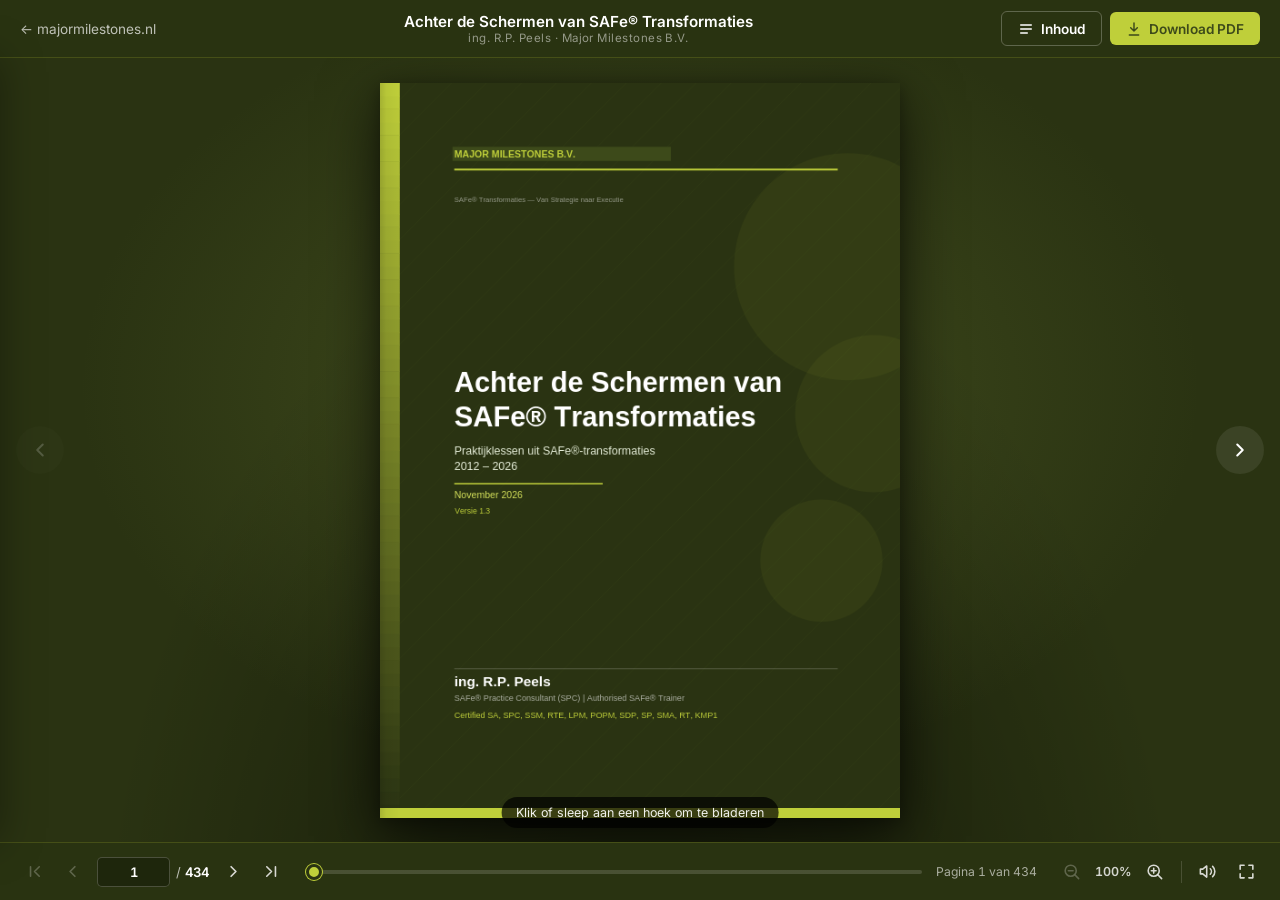
<file: boek/index.html>
<!DOCTYPE html>
<html lang="nl">
<head>
<meta charset="UTF-8">
<meta name="viewport" content="width=device-width, initial-scale=1.0, viewport-fit=cover">
<title>Achter de Schermen van SAFe® Transformaties — Roel Peels</title>
<meta name="description" content="Lees online het boek 'Achter de Schermen van SAFe® Transformaties' van ing. R.P. Peels (Major Milestones B.V.), of download de PDF.">
<meta property="og:title" content="Achter de Schermen van SAFe® Transformaties">
<meta property="og:description" content="Praktijklessen uit SAFe®-transformaties — door ing. R.P. Peels, Major Milestones B.V. Blader online of download de PDF.">
<meta property="og:image" content="https://www.majormilestones.nl/boek/cover.jpg">
<meta property="og:type" content="book">

<!-- ═══════════════════════════════════════════════════════════════
     INSTELLINGEN — pas alleen dit blok aan
     ═══════════════════════════════════════════════════════════════ -->
<script>
  window.BOEK_CONFIG = {
    pdf:          'boek.pdf',                                         // pad naar de PDF (t.o.v. deze map)
    titel:        'Achter de Schermen van SAFe® Transformaties',
    ondertitel:   'ing. R.P. Peels · Major Milestones B.V.',
    downloadNaam: 'Achter-de-Schermen-van-SAFe-Transformaties-Roel-Peels.pdf',
    terugLink:    '../index.html#boek',                               // knop linksboven
    terugTekst:   'majormilestones.nl'
  };
</script>
<!-- ═══════════════════════════════════════════════════════════════ -->

<link rel="preconnect" href="https://fonts.googleapis.com">
<link href="https://fonts.googleapis.com/css2?family=Inter:wght@400;500;600;700&display=swap" rel="stylesheet">
<link rel="stylesheet" href="viewer.css">
</head>
<body>

<header class="topbar">
  <a class="back" id="back" href="../index.html#boek">← <span class="txt" id="back-txt">majormilestones.nl</span></a>
  <div class="title">
    <strong id="t-titel">Achter de Schermen van SAFe® Transformaties</strong>
    <span id="t-sub">ing. R.P. Peels · Major Milestones B.V.</span>
  </div>
  <div class="actions">
    <button class="btn btn-ghost" id="toc-btn" title="Inhoudsopgave" aria-controls="drawer" aria-expanded="false">
      <svg viewBox="0 0 24 24" fill="none" stroke="currentColor" stroke-width="2" stroke-linecap="round"><path d="M4 6h16M4 12h16M4 18h10"/></svg>
      <span class="txt">Inhoud</span>
    </button>
    <a class="btn btn-primary" id="dl" href="boek.pdf" download data-goatcounter-click="download-pdf-boekpagina" data-goatcounter-title="Download PDF (boekpagina)">
      <svg viewBox="0 0 24 24" fill="none" stroke="currentColor" stroke-width="2.2" stroke-linecap="round" stroke-linejoin="round"><path d="M12 3v12M7 10l5 5 5-5M5 21h14"/></svg>
      <span class="txt">Download PDF</span>
    </a>
  </div>
</header>

<main class="stage" id="stage" tabindex="-1">
  <div class="stage-inner" id="stage-inner">
    <div id="book-wrap"></div>
  </div>
</main>
<button class="nav-arrow" id="prev" aria-label="Vorige pagina"><svg viewBox="0 0 24 24" fill="none" stroke="currentColor" stroke-width="2.2" stroke-linecap="round" stroke-linejoin="round"><path d="M15 18l-6-6 6-6"/></svg></button>
<button class="nav-arrow" id="next" aria-label="Volgende pagina"><svg viewBox="0 0 24 24" fill="none" stroke="currentColor" stroke-width="2.2" stroke-linecap="round" stroke-linejoin="round"><path d="M9 6l6 6-6 6"/></svg></button>

<div class="toast" id="toast" role="status" aria-live="polite"></div>

<footer class="bottombar">
  <div class="grp">
    <button class="icon-btn" id="first" title="Naar het begin (Home)"><svg viewBox="0 0 24 24" fill="none" stroke="currentColor" stroke-width="2" stroke-linecap="round" stroke-linejoin="round"><path d="M18 18l-6-6 6-6M7 6v12"/></svg></button>
    <button class="icon-btn" id="prev2" title="Vorige pagina (←)"><svg viewBox="0 0 24 24" fill="none" stroke="currentColor" stroke-width="2.2" stroke-linecap="round" stroke-linejoin="round"><path d="M15 18l-6-6 6-6"/></svg></button>
    <label class="pagefield" title="Ga naar pagina">
      <input type="text" inputmode="numeric" id="page-input" value="1" aria-label="Paginanummer">
      <span>/ <b id="page-total">–</b></span>
    </label>
    <button class="icon-btn" id="next2" title="Volgende pagina (→)"><svg viewBox="0 0 24 24" fill="none" stroke="currentColor" stroke-width="2.2" stroke-linecap="round" stroke-linejoin="round"><path d="M9 6l6 6-6 6"/></svg></button>
    <button class="icon-btn" id="last" title="Naar het einde (End)"><svg viewBox="0 0 24 24" fill="none" stroke="currentColor" stroke-width="2" stroke-linecap="round" stroke-linejoin="round"><path d="M6 6l6 6-6 6M17 6v12"/></svg></button>
  </div>
  <div class="scrub">
    <input type="range" id="slider" min="1" max="1" value="1" aria-label="Schuif naar pagina">
    <span class="pageno" id="pageno">—</span>
  </div>
  <div class="grp">
    <button class="icon-btn" id="zoom-out" title="Uitzoomen (−)"><svg viewBox="0 0 24 24" fill="none" stroke="currentColor" stroke-width="2" stroke-linecap="round"><circle cx="11" cy="11" r="7"/><path d="M21 21l-4.5-4.5M8 11h6"/></svg></button>
    <button class="zoom-val" id="zoom-val" title="Terug naar passend">100%</button>
    <button class="icon-btn" id="zoom-in" title="Inzoomen (+)"><svg viewBox="0 0 24 24" fill="none" stroke="currentColor" stroke-width="2" stroke-linecap="round"><circle cx="11" cy="11" r="7"/><path d="M21 21l-4.5-4.5M11 8v6M8 11h6"/></svg></button>
    <span class="sep"></span>
    <button class="icon-btn" id="sound" title="Bladergeluid aan/uit"><svg viewBox="0 0 24 24" fill="none" stroke="currentColor" stroke-width="2" stroke-linecap="round" stroke-linejoin="round"><path d="M11 5L6 9H3v6h3l5 4V5z"/><path class="wave" d="M15.5 8.5a5 5 0 010 7M18.5 5.5a9 9 0 010 13"/></svg></button>
    <button class="icon-btn" id="fs" title="Volledig scherm (F)"><svg viewBox="0 0 24 24" fill="none" stroke="currentColor" stroke-width="2" stroke-linecap="round" stroke-linejoin="round"><path d="M4 9V4h5M20 9V4h-5M4 15v5h5M20 15v5h-5"/></svg></button>
  </div>
</footer>

<div class="scrim" id="scrim"></div>
<aside class="drawer" id="drawer" aria-label="Inhoudsopgave">
  <header>
    <h2>Inhoudsopgave</h2>
    <button class="icon-btn" id="toc-close" aria-label="Sluiten"><svg viewBox="0 0 24 24" fill="none" stroke="currentColor" stroke-width="2" stroke-linecap="round"><path d="M6 6l12 12M18 6L6 18"/></svg></button>
  </header>
  <nav class="toc" id="toc"><div class="empty">Inhoudsopgave laden…</div></nav>
</aside>

<div class="loader" id="loader">
  <div class="mark">MAJOR MILESTONES</div>
  <h1 id="l-titel">Achter de Schermen van SAFe® Transformaties</h1>
  <div class="bar"><i id="l-bar"></i></div>
  <p id="load-msg">Het boek wordt geopend…</p>
  <div class="err"><p id="err-msg">Het boek kon niet worden geopend.</p>
    <a class="btn btn-primary" id="err-dl" href="boek.pdf" download data-goatcounter-click="download-pdf-foutmelding" data-goatcounter-title="Download PDF (na laadfout)">Download de PDF</a></div>
</div>

<noscript><div class="noscript">Voor het bladeren is JavaScript nodig. <a href="boek.pdf" download>Download de PDF</a>.</div></noscript>

<script src="lib/page-flip/page-flip.browser.js"></script>
<script type="module" src="viewer.js"></script>
<!-- Bezoekersstatistieken: GoatCounter (zonder cookies) -->
<script data-goatcounter="https://majormilestones.goatcounter.com/count" async src="//gc.zgo.at/count.js"></script>
</body>
</html>
</file>
<file: boek/viewer.css>
/* Boekviewer — Major Milestones huisstijl */
:root {
  --dark-olive: #3D4A1A;
  --lime: #BFCF3A;
  --mid-olive: #5A6B2A;
  --light-olive: #7A8C3A;
  --lime-light: #D4E05A;
  --cream: #F5F3E8;
  --dark-bg: #2A3312;
  --bar-h: 58px;
}
* { box-sizing: border-box; margin: 0; padding: 0; }
html, body { height: 100%; }
body {
  font-family: 'Inter', Arial, Helvetica, sans-serif;
  background: var(--dark-bg);
  color: #fff;
  overflow: hidden;
  -webkit-font-smoothing: antialiased;
}
button { font: inherit; cursor: pointer; }
a { color: inherit; }

/* ── Bovenbalk ── */
.topbar {
  position: fixed; top: 0; left: 0; right: 0; height: var(--bar-h);
  display: flex; align-items: center; gap: 1rem; padding: 0 1.25rem;
  background: rgba(42,51,18,.94); backdrop-filter: blur(8px);
  border-bottom: 1px solid rgba(191,207,58,.18); z-index: 50;
}
.back { color: rgba(255,255,255,.7); text-decoration: none; font-size: .85rem; white-space: nowrap; }
.back:hover { color: var(--lime); }
.title { flex: 1; min-width: 0; text-align: center; }
.title strong { display: block; font-size: .95rem; font-weight: 600; white-space: nowrap; overflow: hidden; text-overflow: ellipsis; }
.title span { display: block; font-size: .72rem; color: rgba(255,255,255,.5); letter-spacing: .04em; }
.actions { display: flex; gap: .5rem; align-items: center; }
.btn {
  display: inline-flex; align-items: center; gap: .45rem;
  padding: .55rem 1rem; border-radius: 6px; border: 0;
  font-size: .85rem; font-weight: 600; text-decoration: none; white-space: nowrap;
  transition: background .2s, transform .2s, box-shadow .2s, color .2s, border-color .2s;
}
.btn svg { width: 16px; height: 16px; flex: none; }
.btn-primary { background: var(--lime); color: var(--dark-olive); }
.btn-primary:hover { background: var(--lime-light); transform: translateY(-1px); box-shadow: 0 6px 20px rgba(191,207,58,.3); }
.btn-ghost { background: transparent; color: #fff; border: 1px solid rgba(255,255,255,.25); }
.btn-ghost:hover { border-color: var(--lime); color: var(--lime); }

/* ── Podium ── */
.stage {
  position: fixed; top: var(--bar-h); bottom: var(--bar-h); left: 0; right: 0;
  overflow: hidden; outline: none;
  background:
    radial-gradient(ellipse at 50% 42%, rgba(122,140,58,.30) 0%, rgba(42,51,18,0) 62%),
    radial-gradient(ellipse at 50% 120%, rgba(0,0,0,.5) 0%, rgba(0,0,0,0) 60%),
    var(--dark-bg);
}
.stage.zoomed { overflow: auto; cursor: grab; }
.stage.zoomed.panning { cursor: grabbing; }
.stage-inner {
  min-width: 100%; min-height: 100%; width: max-content;
  display: flex; align-items: center; justify-content: center;
  padding: 24px 75px;
}
.stage.zoomed .stage-inner { padding: 32px; }
#book-wrap { position: relative; flex: none; transition: transform .6s cubic-bezier(.2,.8,.2,1); }
#book-wrap.closed-front { transform: translateX(-25%); }
#book-wrap.closed-back  { transform: translateX(25%); }
body.portrait #book-wrap.closed-front,
body.portrait #book-wrap.closed-back { transform: none; }
#book { filter: drop-shadow(0 18px 30px rgba(0,0,0,.55)) drop-shadow(0 4px 8px rgba(0,0,0,.35)); }

.page { background: #fff; overflow: hidden; }
.page-inner { position: absolute; inset: 0; background: #fdfdfb; }
.page canvas { position: absolute; inset: 0; width: 100%; height: 100%; display: block; }
.ph {
  position: absolute; inset: 0; display: flex; align-items: center; justify-content: center;
  color: #c9c9bd; font-size: .8rem; letter-spacing: .1em;
}
.ph::before {
  content: ""; width: 22px; height: 22px; margin-right: .6rem;
  border: 2px solid #e2e2d6; border-top-color: var(--light-olive); border-radius: 50%;
  animation: spin 1s linear infinite;
}
.page.ready .ph { display: none; }
@keyframes spin { to { transform: rotate(360deg); } }

/* boekvouw / rugschaduw */
.gutter { position: absolute; top: 0; bottom: 0; width: 9%; pointer-events: none; z-index: 2; }
.page.left  .gutter { right: 0; background: linear-gradient(to left,  rgba(0,0,0,.22), rgba(0,0,0,.07) 30%, rgba(0,0,0,0)); }
.page.right .gutter { left: 0;  background: linear-gradient(to right, rgba(0,0,0,.22), rgba(0,0,0,.07) 30%, rgba(0,0,0,0)); }
.page.cover .gutter { width: 4%; opacity: .6; }
body.portrait .gutter { display: none; }

/* linklaag (PDF-hyperlinks) */
.links { position: absolute; inset: 0; z-index: 4; pointer-events: none; }
.links a {
  position: absolute; display: block; pointer-events: auto; cursor: pointer;
  border-radius: 2px; transition: background .15s, box-shadow .15s;
}
.links a:hover { background: rgba(191,207,58,.22); box-shadow: 0 0 0 1px rgba(122,140,58,.45); }
.links a:focus-visible { outline: 2px solid var(--light-olive); outline-offset: 1px; }

/* pijlen naast het boek */
.nav-arrow {
  position: fixed; top: calc(50%); transform: translateY(-50%);
  width: 48px; height: 48px; border-radius: 50%; border: 0;
  background: rgba(255,255,255,.08); color: #fff;
  display: flex; align-items: center; justify-content: center;
  transition: background .2s, opacity .2s; z-index: 20;
}
.nav-arrow:hover { background: var(--lime); color: var(--dark-olive); }
.nav-arrow:disabled { opacity: .2; pointer-events: none; }
.nav-arrow svg { width: 22px; height: 22px; }
#prev { left: 16px; } #next { right: 16px; }

/* ── Onderbalk ── */
.bottombar {
  position: fixed; bottom: 0; left: 0; right: 0; height: var(--bar-h);
  display: flex; align-items: center; gap: 1rem; padding: 0 1rem;
  background: rgba(42,51,18,.94); backdrop-filter: blur(8px);
  border-top: 1px solid rgba(191,207,58,.18); z-index: 50;
}
.grp { display: flex; align-items: center; gap: .15rem; flex: none; }
.sep { width: 1px; height: 22px; background: rgba(255,255,255,.15); margin: 0 .35rem; }
.icon-btn {
  width: 36px; height: 36px; flex: none; border-radius: 6px; border: 0;
  background: transparent; color: rgba(255,255,255,.82);
  display: inline-flex; align-items: center; justify-content: center;
  transition: background .2s, color .2s;
}
.icon-btn:hover { background: rgba(255,255,255,.08); color: var(--lime); }
.icon-btn:disabled { opacity: .3; pointer-events: none; }
.icon-btn svg { width: 19px; height: 19px; }
.icon-btn.off { color: rgba(255,255,255,.35); }
.pagefield { display: inline-flex; align-items: center; gap: .35rem; font-size: .82rem; color: rgba(255,255,255,.7); margin: 0 .25rem; }
.pagefield input {
  width: 5.6em; height: 30px; text-align: center; border-radius: 5px;
  border: 1px solid rgba(255,255,255,.2); background: rgba(0,0,0,.25); color: #fff;
  font: inherit; font-variant-numeric: tabular-nums; font-weight: 600;
}
.pagefield input:focus { outline: none; border-color: var(--lime); }
.pagefield b { font-weight: 600; color: #fff; font-variant-numeric: tabular-nums; }
.scrub { flex: 1; display: flex; align-items: center; gap: .9rem; min-width: 0; }
.pageno { font-size: .76rem; color: rgba(255,255,255,.6); white-space: nowrap; font-variant-numeric: tabular-nums; }
input[type=range] {
  flex: 1; -webkit-appearance: none; appearance: none; height: 4px; border-radius: 2px;
  background: linear-gradient(to right, var(--lime) var(--p, 0%), rgba(255,255,255,.15) var(--p, 0%));
  outline: none; min-width: 60px;
}
input[type=range]::-webkit-slider-thumb { -webkit-appearance: none; width: 16px; height: 16px; border-radius: 50%; background: var(--lime); border: 3px solid var(--dark-bg); box-shadow: 0 0 0 1px var(--lime); cursor: pointer; }
input[type=range]::-moz-range-thumb { width: 12px; height: 12px; border-radius: 50%; background: var(--lime); border: 3px solid var(--dark-bg); cursor: pointer; }
.zoom-val {
  min-width: 3.4em; height: 30px; border: 0; border-radius: 5px; background: transparent;
  color: rgba(255,255,255,.8); font-size: .78rem; font-weight: 600; font-variant-numeric: tabular-nums;
}
.zoom-val:hover { background: rgba(255,255,255,.08); color: var(--lime); }

/* ── Inhoudsopgave ── */
.drawer {
  position: fixed; top: var(--bar-h); bottom: var(--bar-h); left: 0; width: min(380px, 92vw);
  background: #fff; color: #333; z-index: 60;
  transform: translateX(-102%); transition: transform .35s cubic-bezier(.2,.8,.2,1);
  display: flex; flex-direction: column; box-shadow: 8px 0 40px rgba(0,0,0,.35);
}
.drawer.open { transform: none; }
.drawer header { display: flex; align-items: center; justify-content: space-between; padding: 1rem 1.25rem; border-bottom: 3px solid var(--lime); }
.drawer header h2 { font-size: 1rem; color: var(--dark-olive); }
.drawer header .icon-btn { color: #666; }
.drawer header .icon-btn:hover { background: var(--cream); color: var(--dark-olive); }
.toc { overflow-y: auto; padding: .5rem 0 1.5rem; flex: 1; }
.toc a {
  display: flex; gap: .75rem; justify-content: space-between; align-items: baseline;
  padding: .45rem 1.25rem; text-decoration: none; font-size: .84rem; line-height: 1.35; color: #333;
}
.toc a:hover { background: var(--cream); color: var(--dark-olive); }
.toc a.part { font-weight: 700; color: var(--dark-olive); margin-top: .6rem; font-size: .8rem; text-transform: uppercase; letter-spacing: .03em; }
.toc a.sub { padding-left: 2rem; color: #555; }
.toc a.active { background: rgba(191,207,58,.22); }
.toc a .pg { color: #999; font-size: .75rem; font-variant-numeric: tabular-nums; flex: none; }
.toc .empty { padding: 1.25rem; color: #888; font-size: .85rem; }
.scrim { position: fixed; inset: 0; background: rgba(0,0,0,.35); z-index: 55; opacity: 0; pointer-events: none; transition: opacity .3s; }
.scrim.show { opacity: 1; pointer-events: auto; }

/* ── Laden / fouten ── */
.loader {
  position: fixed; inset: 0; z-index: 70; display: flex; flex-direction: column; gap: 1.2rem;
  align-items: center; justify-content: center; background: var(--dark-bg); transition: opacity .5s;
  padding: 1.5rem; text-align: center;
}
.loader.hide { opacity: 0; pointer-events: none; }
.loader .mark { font-size: .75rem; letter-spacing: .25em; color: var(--lime); font-weight: 600; }
.loader h1 { font-size: 1.5rem; font-weight: 700; max-width: 30ch; line-height: 1.25; }
.loader .bar { width: 220px; height: 3px; background: rgba(255,255,255,.1); border-radius: 2px; overflow: hidden; }
.loader .bar i { display: block; height: 100%; width: 30%; background: var(--lime); animation: slide 1.2s ease-in-out infinite; }
.loader .bar i.det { animation: none; transition: width .2s; }
@keyframes slide { 0% { transform: translateX(-100%); } 100% { transform: translateX(340%); } }
.loader p { font-size: .82rem; color: rgba(255,255,255,.55); }
.loader .err { display: none; max-width: 42ch; line-height: 1.55; }
.loader .err p { color: rgba(255,255,255,.85); font-size: .9rem; margin-bottom: 1.2rem; }
.loader.failed .bar, .loader.failed #load-msg { display: none; }
.loader.failed .err { display: block; }
.noscript { position: fixed; inset: 0; z-index: 90; background: var(--dark-bg); display: flex; align-items: center; justify-content: center; padding: 2rem; text-align: center; }
.noscript a { color: var(--lime); }

.toast {
  position: fixed; left: 50%; bottom: calc(var(--bar-h) + 14px); transform: translate(-50%, 8px);
  background: rgba(0,0,0,.7); color: rgba(255,255,255,.92); font-size: .78rem;
  padding: .5rem .9rem; border-radius: 20px; z-index: 30; opacity: 0;
  transition: opacity .4s, transform .4s; pointer-events: none; white-space: nowrap; max-width: 92vw;
}
.toast.show { opacity: 1; transform: translate(-50%, 0); pointer-events: auto; }
.toast button { background: none; border: 0; color: var(--lime); font-weight: 600; margin-left: .6rem; }

/* ── Mobiel ── */
@media (max-width: 760px) {
  :root { --bar-h: 52px; }
  .back .txt, .btn .txt, .title span { display: none; }
  .title strong { font-size: .8rem; }
  .topbar { padding: 0 .6rem; gap: .5rem; }
  .bottombar { padding: 0 .3rem; gap: .2rem; justify-content: space-between; }
  .btn { padding: .5rem .65rem; }
  .nav-arrow, .scrub, #sound, #fs, .sep, #zoom-val { display: none; }
  .stage-inner { padding: 12px 10px; }
  .icon-btn { width: 34px; }
  .pagefield input { width: 3.6em; }
}
</file>
